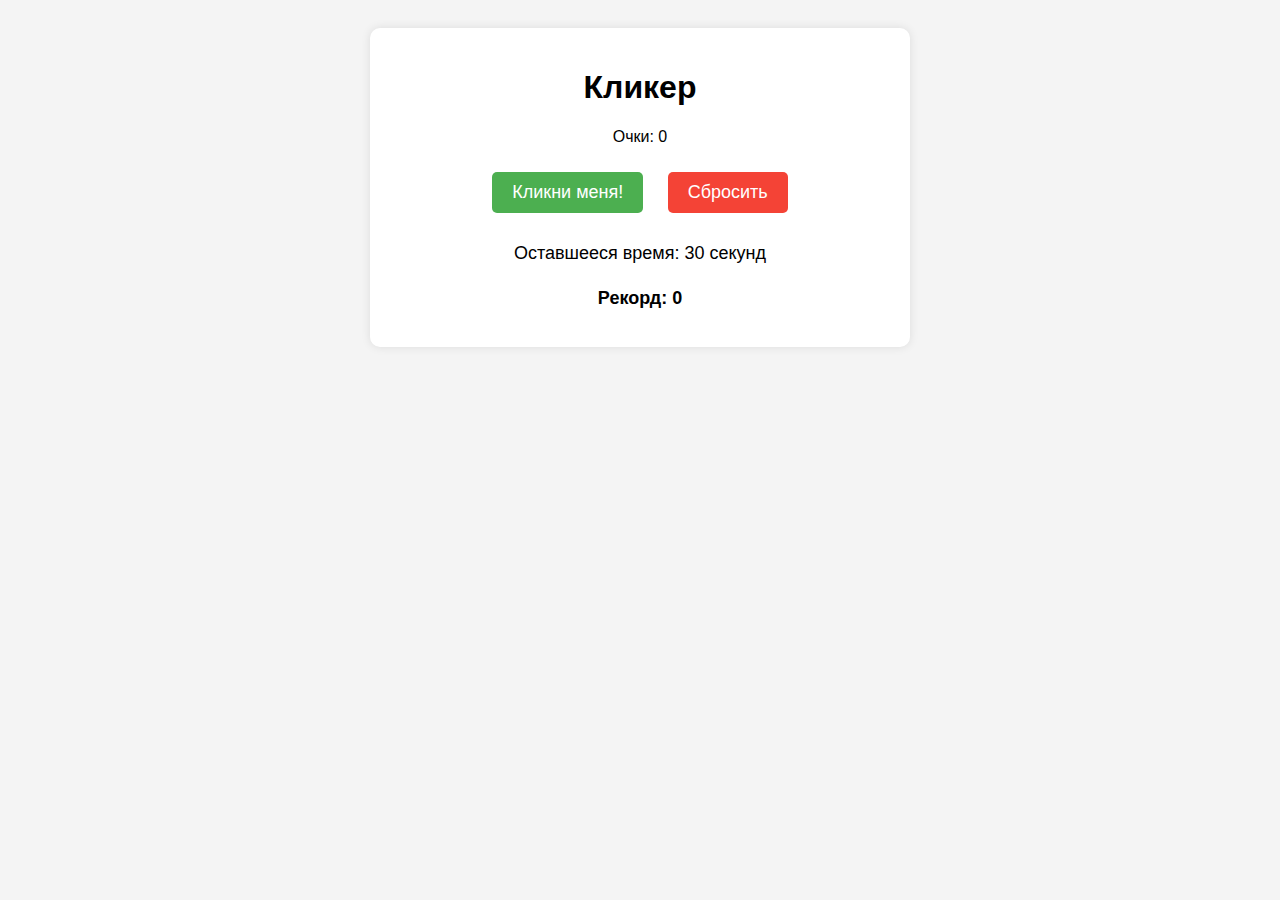
<file: index.html>
<!DOCTYPE html>
<html lang="ru">
    <head>
        <meta charset="UTF-8">
        <meta name="viewport" content="width=device-width, initial-scale=1.0">
        <title>Кликер</title>
        <link rel="stylesheet" href="style.css">
        <script src="script.js" defer></script>
    </head>    
<body>
    <div class="game-container">
        <h1>Кликер</h1>
        <p id="score">Очки: 0</p>
        <button id="clickButton">Кликни меня!</button>
        <button id="resetButton">Сбросить</button>
        <p id="timer">Оставшееся время: 30 секунд</p>
        <p id="message"></p>
        <p id="highscore">Рекорд: 0</p>
    </div>

    <script src="script.js"></script>
</body>
</html>
</file>
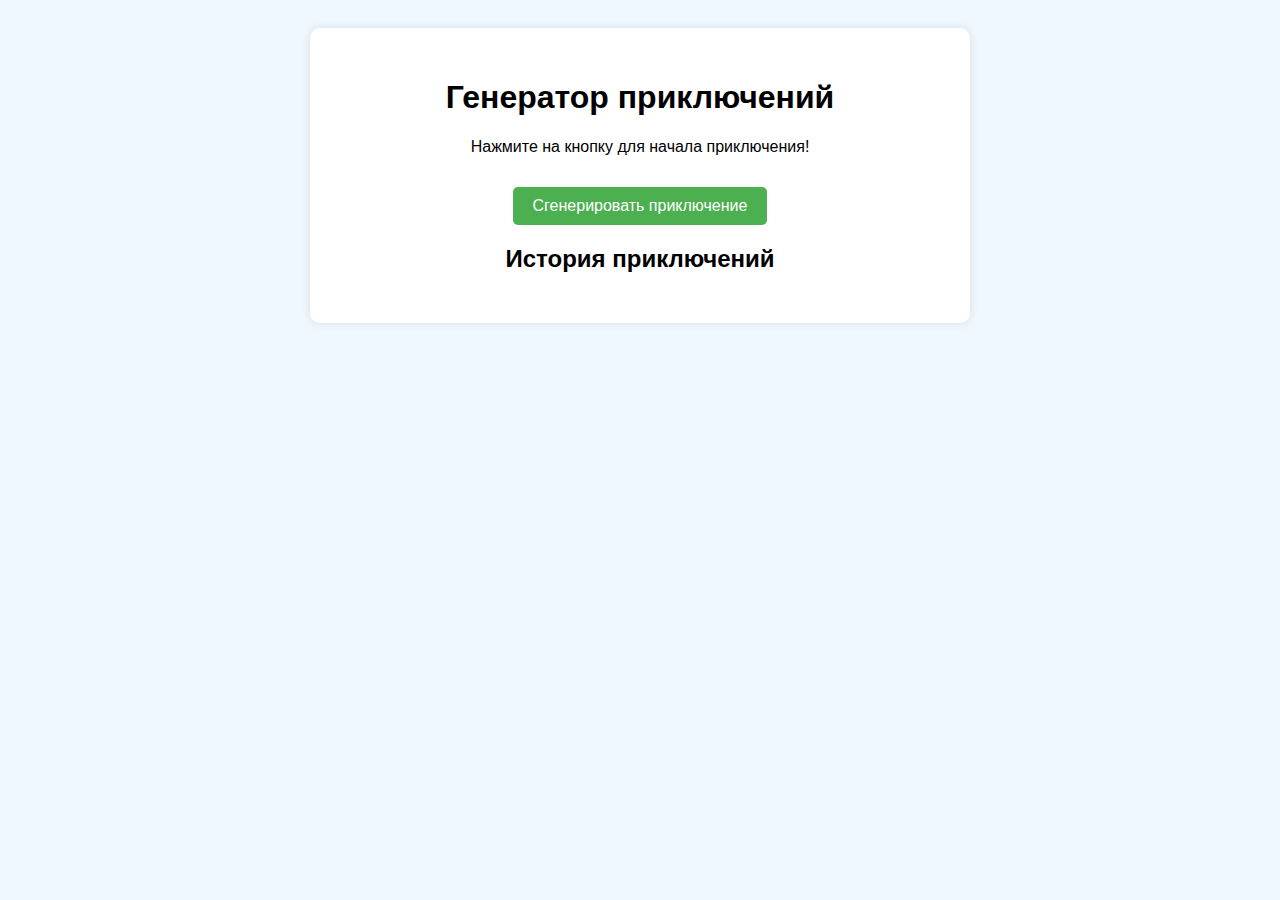
<file: advent.html>
<!DOCTYPE html>
<html lang="ru">
<head>
    <meta charset="UTF-8">
    <meta name="viewport" content="width=device-width, initial-scale=1.0">
    <title>Генератор приключений</title>
    <link rel="stylesheet" href="adven.css">
    <script src="adve.js" defer></script>
</head>
<body>
    <div class="container">
        <h1>Генератор приключений</h1>
        <p id="adventureText">Нажмите на кнопку для начала приключения!</p>
        <button id="generateBtn">Сгенерировать приключение</button>

        <h2>История приключений</h2>
        <ul id="historyList"></ul>
    </div>
</body>
</html>
</file>
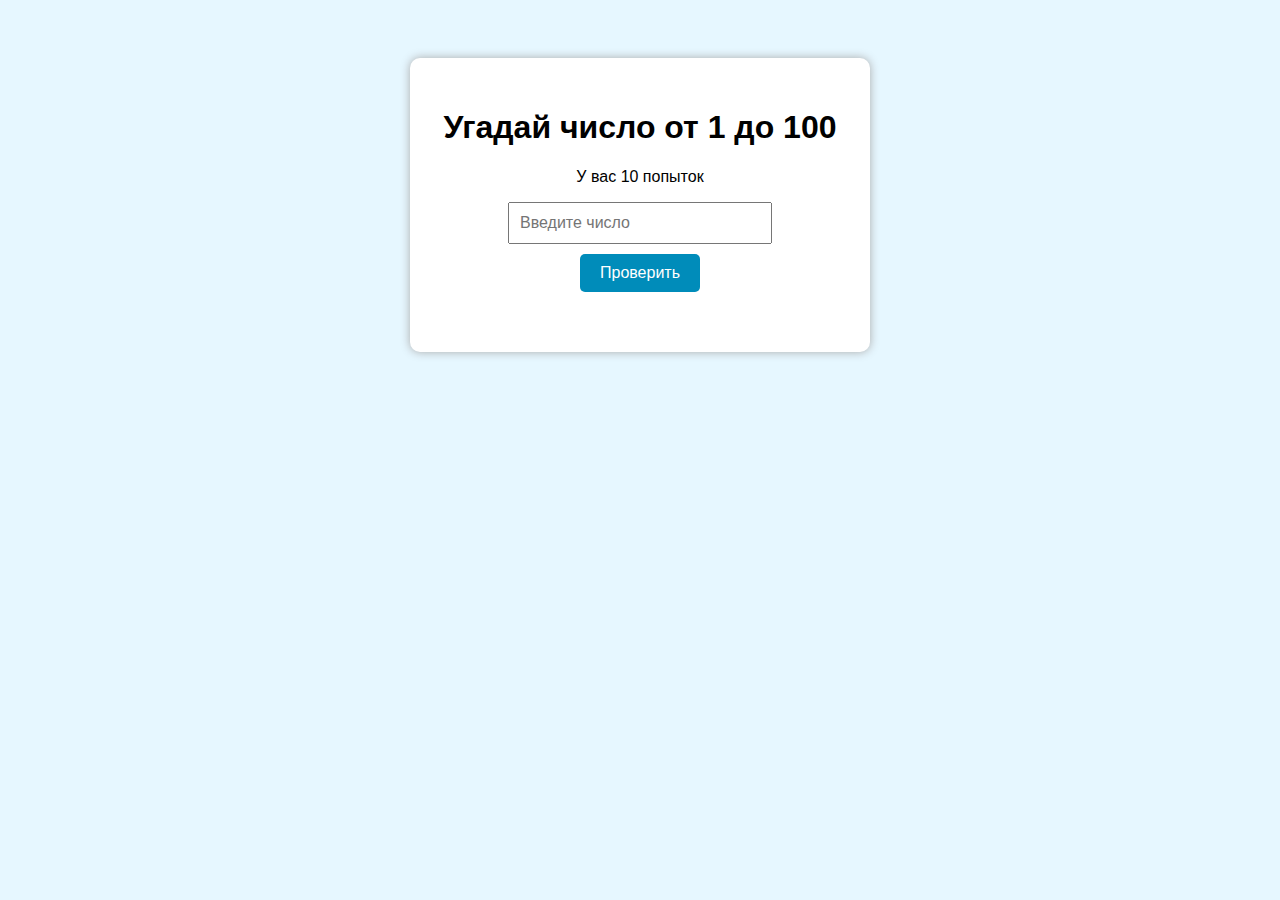
<file: chislo.html>
<!DOCTYPE html>
<html lang="ru">
<head>
  <meta charset="UTF-8" />
  <meta name="viewport" content="width=device-width, initial-scale=1.0"/>
  <title>Угадай число</title>
  <link rel="stylesheet" href="cifra.css">
  <script src="bir.js" defer></script>
</head>
<body>
  <div class="container">
    <h1>Угадай число от 1 до 100</h1>
    <p>У вас <span id="attemptsLeft">10</span> попыток</p>
    <input type="number" id="guessInput" min="1" max="100" placeholder="Введите число" />
    <button id="submitGuess">Проверить</button>
    <p id="feedback"></p>
    <button id="restartBtn" style="display:none;">Начать заново</button>
  </div>
</body>
</html>
</file>
<file: style.css>
body {
    font-family: Arial, sans-serif;
    background-color: #f4f4f4;
    text-align: center;
    padding: 20px;
}

.game-container {
    max-width: 500px;
    margin: 0 auto;
    background-color: #fff;
    border-radius: 10px;
    padding: 20px;
    box-shadow: 0 0 10px rgba(0, 0, 0, 0.1);
}

button {
    padding: 10px 20px;
    font-size: 18px;
    margin: 10px;
    border: none;
    border-radius: 5px;
    cursor: pointer;
}

button:hover {
    background-color: #ddd;
}

#clickButton {
    background-color: #4CAF50;
    color: white;
}

#resetButton {
    background-color: #f44336;
    color: white;
}

#clickButton.clicked {
    background-color: #8BC34A;
}

#timer {
    font-size: 18px;
    margin-top: 20px;
}

#highscore {
    font-size: 18px;
    font-weight: bold;
    margin-top: 20px;
}

#message {
    font-size: 24px;
    font-weight: bold;
    color: #333;
}
</file>
<file: adven.css>
body {
    font-family: Arial, sans-serif;
    text-align: center;
    background-color: #f0f8ff;
    padding: 20px;
}

.container {
    max-width: 600px;
    margin: 0 auto;
    background: white;
    padding: 30px;
    border-radius: 10px;
    box-shadow: 0 0 10px rgba(0,0,0,0.1);
}

button {
    padding: 10px 20px;
    font-size: 16px;
    margin-top: 15px;
    border: none;
    border-radius: 5px;
    background-color: #4CAF50;
    color: white;
    cursor: pointer;
}

button:hover {
    background-color: #45a049;
}

#historyList {
    list-style-type: none;
    padding: 0;
    margin-top: 20px;
    text-align: left;
}
</file>
<file: cifra.css>
body {
  font-family: Arial, sans-serif;
  background-color: #e6f7ff;
  text-align: center;
  padding: 50px;
}

.container {
  max-width: 400px;
  margin: auto;
  background-color: #fff;
  padding: 30px;
  border-radius: 10px;
  box-shadow: 0 0 10px #aaa;
}

input[type="number"] {
  padding: 10px;
  width: 60%;
  font-size: 16px;
}

button {
  padding: 10px 20px;
  margin: 10px;
  font-size: 16px;
  border: none;
  border-radius: 5px;
  background-color: #008CBA;
  color: white;
  cursor: pointer;
}

button:hover {
  background-color: #0077a3;
}

#feedback {
  font-size: 18px;
  margin-top: 20px;
}
</file>
